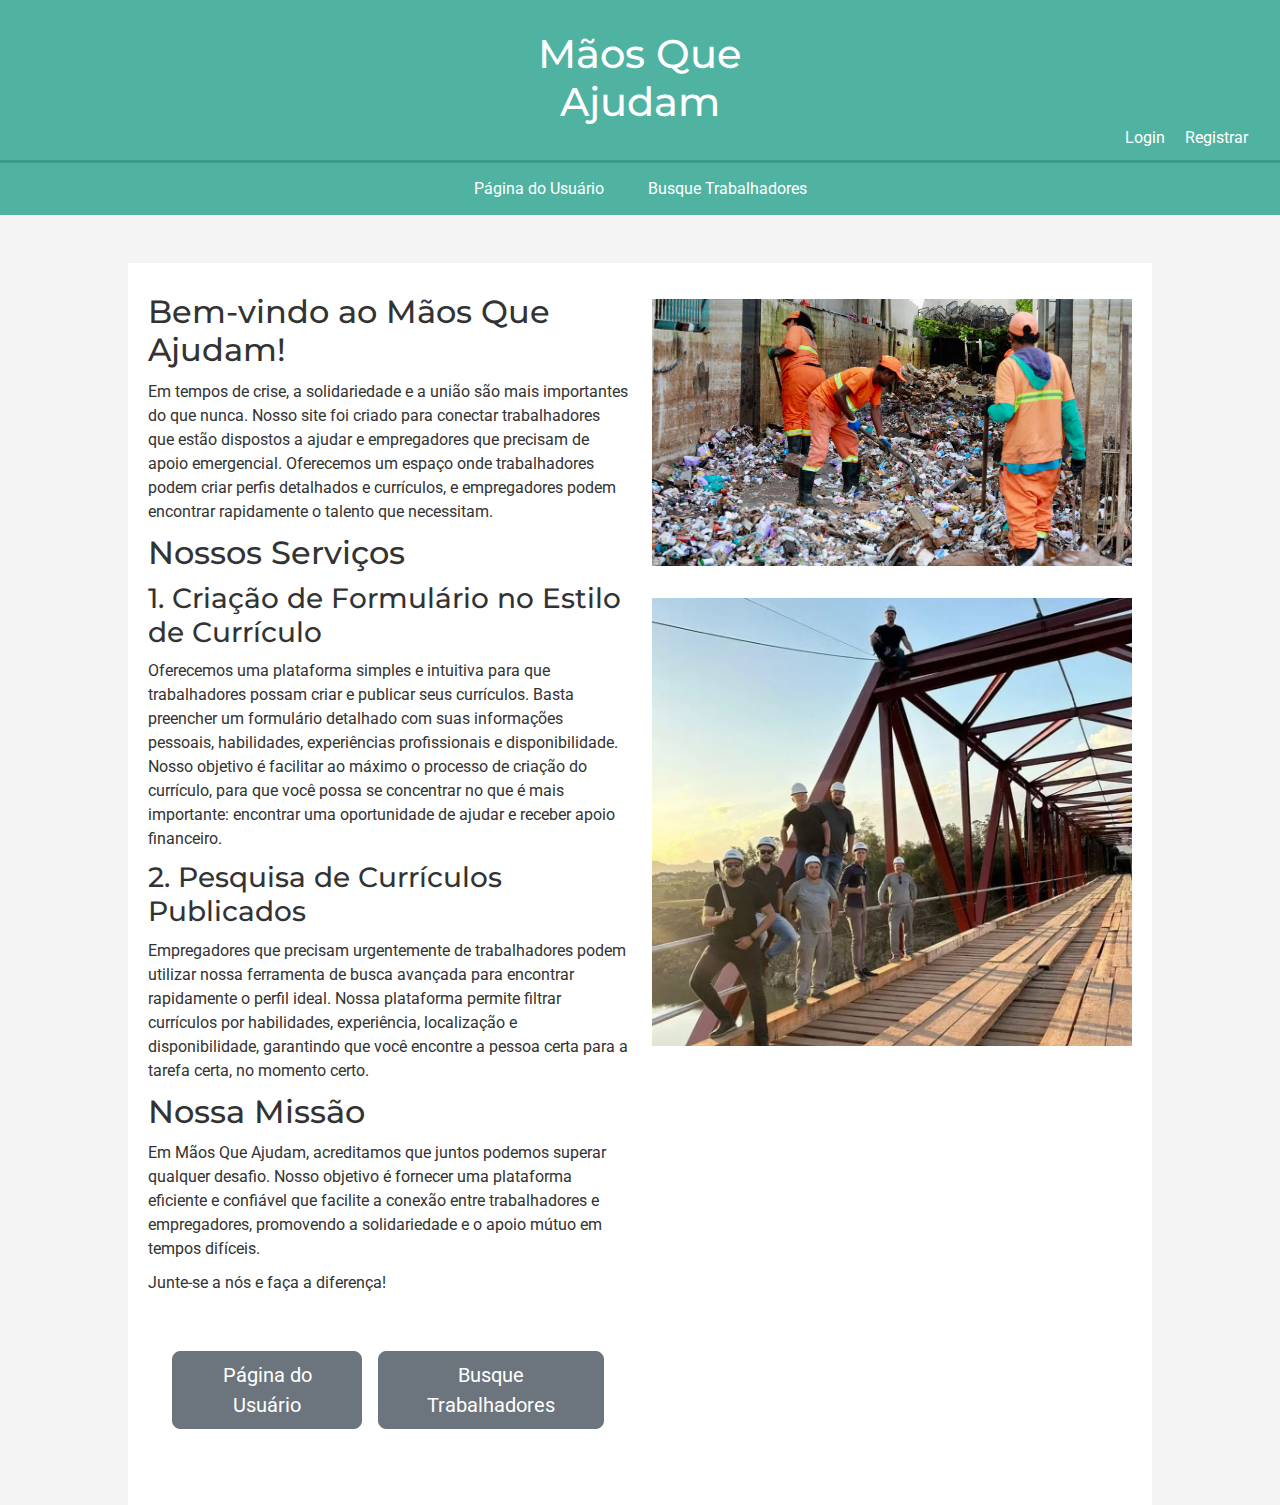
<file: index.html>
<!DOCTYPE html>
<html lang="en">

<head>
    <meta charset="UTF-8">
    <meta name="viewport" content="width=device-width, initial-scale=1.0">
    <title>Mãos Que Ajudam</title>
    <link href="https://cdn.jsdelivr.net/npm/bootstrap@5.3.3/dist/css/bootstrap.min.css" rel="stylesheet" integrity="sha384-QWTKZyjpPEjISv5WaRU9OFeRpok6YctnYmDr5pNlyT2bRjXh0JMhjY6hW+ALEwIH" crossorigin="anonymous">
    <link href="https://fonts.googleapis.com/css2?family=Montserrat:wght@400;700&family=Roboto:wght@400;700&display=swap" rel="stylesheet">
    <link rel="stylesheet" href="style.css">
</head>

<body>
    <header>
        <div>
            <div class="header-container">
                <div id="home-link-container">
                    <a href="index.html" id="home-link">
                        <h1>Mãos Que Ajudam</h1>
                    </a>
                </div>
            </div>
            <div id="nav-links">
                <a href="login.html" class="nav-link">Login</a>
                <a href="register.html" class="nav-link">Registrar</a>
            </div>
        </div>
    </header>

    <div id="header-bt">
        <button type="button" id="bt_user">Página do Usuário</button>
        <button type="button" id="bt_employer">Busque Trabalhadores</button>
    </div>

    <div class="container content">
        <div class="row">
            <div class="col-6">
                <h2>Bem-vindo ao Mãos Que Ajudam!</h2>
                <p>Em tempos de crise, a solidariedade e a união são mais importantes do que nunca. Nosso site foi criado para conectar trabalhadores que estão dispostos a ajudar e empregadores que precisam de apoio emergencial. Oferecemos um espaço onde
                    trabalhadores podem criar perfis detalhados e currículos, e empregadores podem encontrar rapidamente o talento que necessitam.</p>

                <h2>Nossos Serviços</h2>
                <h3>1. Criação de Formulário no Estilo de Currículo</h3>
                <p>Oferecemos uma plataforma simples e intuitiva para que trabalhadores possam criar e publicar seus currículos. Basta preencher um formulário detalhado com suas informações pessoais, habilidades, experiências profissionais e disponibilidade.
                    Nosso objetivo é facilitar ao máximo o processo de criação do currículo, para que você possa se concentrar no que é mais importante: encontrar uma oportunidade de ajudar e receber apoio financeiro.</p>

                <h3>2. Pesquisa de Currículos Publicados</h3>
                <p>Empregadores que precisam urgentemente de trabalhadores podem utilizar nossa ferramenta de busca avançada para encontrar rapidamente o perfil ideal. Nossa plataforma permite filtrar currículos por habilidades, experiência, localização
                    e disponibilidade, garantindo que você encontre a pessoa certa para a tarefa certa, no momento certo.</p>

                <h2>Nossa Missão</h2>
                <p>Em Mãos Que Ajudam, acreditamos que juntos podemos superar qualquer desafio. Nosso objetivo é fornecer uma plataforma eficiente e confiável que facilite a conexão entre trabalhadores e empregadores, promovendo a solidariedade e o apoio
                    mútuo em tempos difíceis.</p>

                <p>Junte-se a nós e faça a diferença!</p>

                <div id="buttons" class="text-align">
                    <div class="bt">
                        <button type="button" id="bt_user2" class="btn btn-secondary btn-lg">Página do Usuário</button>
                    </div>
                    <div class="bt">
                        <button type="button" id="bt_employer2" class="btn btn-secondary btn-lg">Busque Trabalhadores</button>
                    </div>
                </div>
            </div>
            <div class="col-6">
                <img src="assets/trabalhadores_lixo.png" alt="Mãos Que Ajudam" class="img-fluid">
                <img src="assets/ponte.png" alt="Mãos Que Ajudam" class="img-fluid">
            </div>
        </div>
    </div>

    <script>
        function getCookie(name) {
            const value = `; ${document.cookie}`;
            const parts = value.split(`; ${name}=`);
            if (parts.length === 2) return parts.pop().split(';').shift();
            return null;
        }

        function checkLoginStatus() {
            const loggedIn = getCookie('logged_in');
            if (loggedIn) {
                return true;
            } else {
                return false;
            }
        }

        async function logout() {
            const accessToken = getCookie('access_token');

            try {
                const response = await fetch(`${apiPath}/logout`, {
                    method: 'POST',
                    headers: {
                        'Content-Type': 'application/json',
                        'Authorization': `Bearer ${accessToken}`
                    }
                });

                if (!response.ok) {
                    console.error('Error logging out:', response.statusText);
                    return;
                }

                const data = await response.json();
                if (data.error) {
                    console.error('Error logging out:', data.error);
                } else {
                    console.log('User logged out');
                    window.location.href = 'index.html';
                }
            } catch (error) {
                console.error('Error logging out:', error);
            }
        }

        document.addEventListener('DOMContentLoaded', function() {
            if (checkLoginStatus()) {
                document.getElementById('nav-links').innerHTML = '<a href="#" onclick="logout()" class="nav-link">Logout</a>';
            }
        });

        document.getElementById('bt_user').addEventListener('click', function() {
            if (checkLoginStatus()) {
                window.location.href = 'user_page.html';
            } else {
                window.location.href = 'login.html';
            }
        });

        document.getElementById('bt_employer').addEventListener('click', function() {
            window.location.href = 'employer.html';
        });

        document.getElementById('bt_user2').addEventListener('click', function() {
            if (checkLoginStatus()) {
                window.location.href = 'user_page.html';
            } else {
                window.location.href = 'login.html';
            }
        });

        document.getElementById('bt_employer2').addEventListener('click', function() {
            window.location.href = 'employer.html';
        });
    </script>

</body>

</html>
</file>
<file: style.css>
body {
    font-family: 'Roboto', sans-serif;
    margin: 0;
    padding: 0;
    background-color: #f4f4f4;
}

header {
    background: #50b3a2;
    color: #ffffff;
    padding-top: 30px;
    padding-bottom: 10px;
    min-height: 70px;
    border-bottom: #3c9a89 3px solid;
    text-align: center;
}

header h1 {
    font-family: 'Montserrat', sans-serif;
    margin: 0;
    cursor: pointer;
    /* Cursor mudado para indicar que é clicável */
}

.header-container {
    display: flex;
    width: 80%;
    margin: auto;
    overflow: hidden;
    align-items: center;
    justify-content: center;
}

#home-link-container {
    width: 35%;
    display: flex;
    justify-content: center;
}

#home-link {
    text-decoration: none;
    /* Remove sublinhado padrão do link */
    color: inherit;
    /* Herda a cor do texto do header */
    display: block;
    /* Faz o link ocupar toda a área do h1 */
}

#nav-links {
    display: flex;
    gap: 20px;
    justify-content: flex-end;
    padding-right: 2em;
    /* Alinha os itens à direita */
}

.nav-link {
    text-decoration: none;
    color: #ffffff;
    font-size: 16px;
}

#header-bt {
    display: flex;
    justify-content: center;
    width: 100%;
    background-color: #50b3a2;
    margin-bottom: 3em;
}

#header-bt button {
    background-color: #50b3a2;
    color: white;
    border: none;
    padding: 10px 20px;
    text-align: center;
    text-decoration: none;
    display: inline-block;
    font-size: 16px;
    margin: 4px 2px;
    cursor: pointer;
}

.container {
    width: 80%;
    margin: auto;
    overflow: hidden;
    align-items: center;
    justify-content: center;
}

.content-wrapper {
    display: flex;
    flex-direction: column;
    justify-content: center;
    min-height: calc(100vh - 70px);
}

.content {
    padding: 20px;
    background: #ffffff;
    margin-top: 30px;
    box-sizing: border-box;
    flex-grow: 1;
}

h2,
h3 {
    font-family: 'Montserrat', sans-serif;
    color: #333333;
    margin: 10px 0;
}

p {
    color: #333333;
    margin: 10px 0;
}

img {
    margin-top: 1em;
    margin-bottom: 1em;
}

#buttons {
    display: flex;
    justify-content: center;
    margin-top: 2em;
    margin-bottom: 2em;
    padding: 1em;
}

.bt {
    padding: 0.5em;
}

.spinner-container {
    display: flex;
    justify-content: center;
    align-items: center;
    height: 100vh;
    /* Você pode ajustar a altura conforme necessário */
}

.spinner-border {
    width: 6rem;
    height: 6rem;
}

#spinner {
    align-items: center;
    justify-content: center;
    display: flex;
    width: 100%;
    margin-top: 6em;
}
</file>
